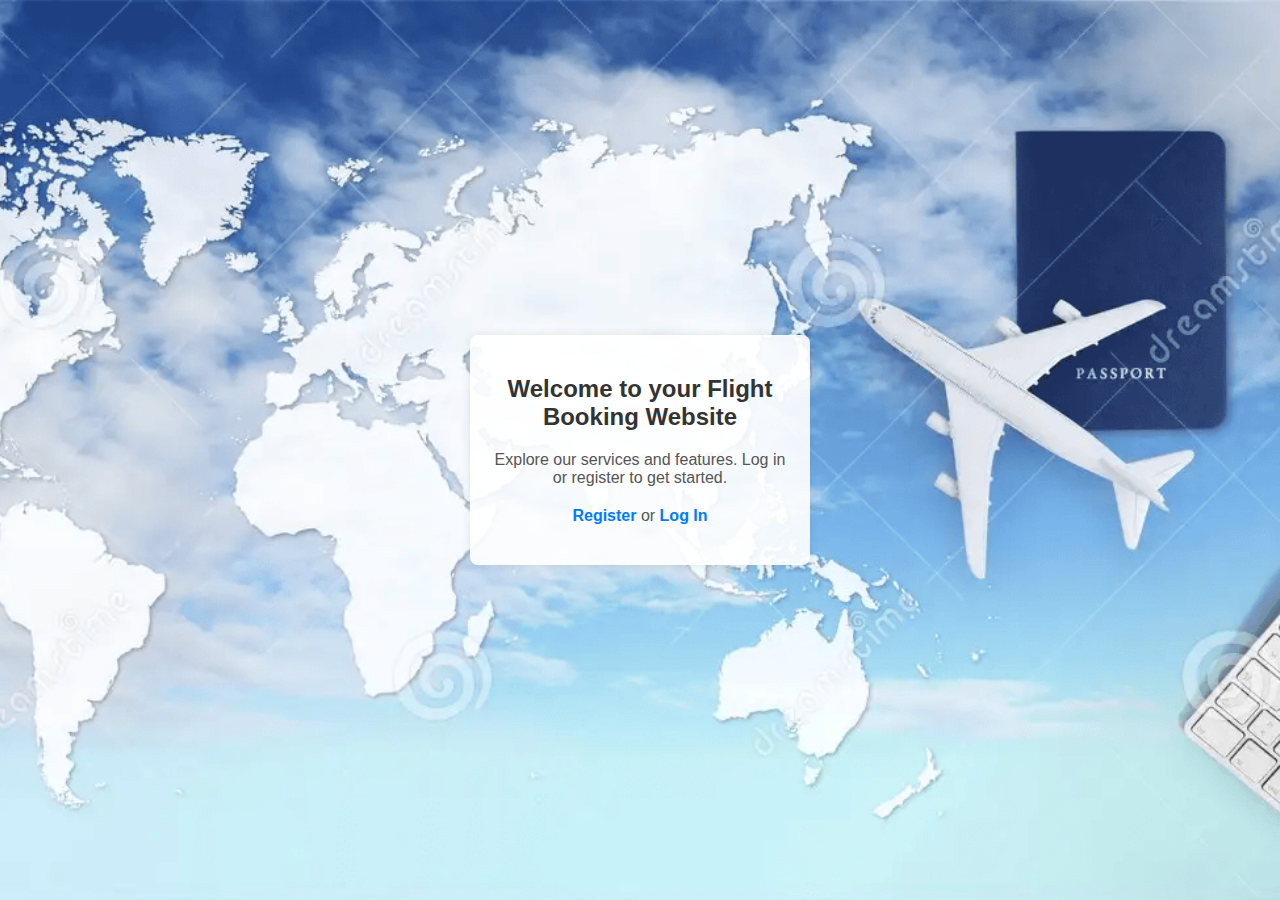
<file: index.html>
<!DOCTYPE html>
<html lang="en">

<head>
    <meta charset="UTF-8">
    <meta name="viewport" content="width=device-width, initial-scale=1.0">
    <link rel="stylesheet" href="css/style.css">
    <style>
        body {
            font-family: 'Arial', sans-serif;
            margin: 0;
            padding: 0;
            display: flex;
            align-items: center;
            justify-content: center;
            height: 100vh;
            background-image: url('images/background.png'); 
            background-size: cover;
            background-position: center;
            background-repeat: no-repeat;
        }

        main {
            text-align: center;
        }

        section {
            background-color: rgba(255, 255, 255, 0.9); 
            border-radius: 8px;
            box-shadow: 0 0 10px rgba(0, 0, 0, 0.1);
            padding: 20px;
            width: 300px;
            margin: 20px;
        }

        h2 {
            color: #333;
        }

        p {
            color: #555;
            margin-bottom: 20px;
        }

        a {
            color: #007bff;
            text-decoration: none;
            font-weight: bold;
        }

        a:hover {
            text-decoration: underline;
        }
    </style>
    <title>Flight Booking Website</title>
</head>

<body>
    <main>
        <section>
            <h2>Welcome to your Flight Booking Website</h2>
            <p>Explore our services and features. Log in or register to get started.</p>
            <p>
                <a href="pages/register_page.html">Register</a> or <a href="pages/login_page.html">Log In</a>
            </p>
        </section>
    </main>
</body>

</html>
</file>
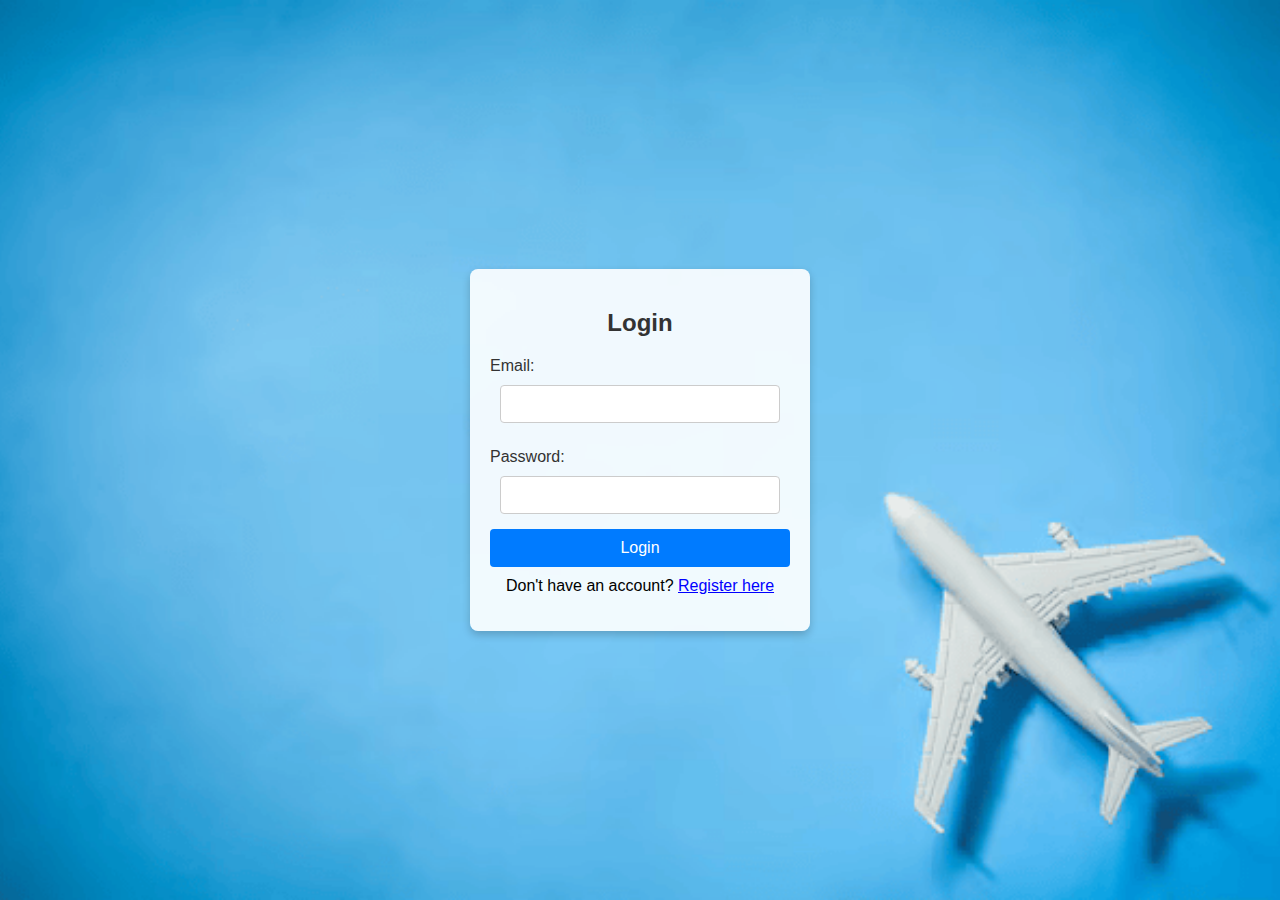
<file: pages/login_page.html>
<!DOCTYPE html>
<html lang="en">
<head>
  <meta charset="UTF-8">
  <meta name="viewport" content="width=device-width, initial-scale=1.0">
  <title>Login Page</title>
  <link rel="stylesheet" type="text/css" href="../css/style.css">
  <style>
    /* style.css */
body {
  margin: 0;
  padding: 0;
  font-family: Arial, sans-serif;
  background-image: url('../images/login.png'); 
  background-size: cover; 
  background-repeat: no-repeat; 
  background-position: center; 
  height: 100vh; 
}

form {
  max-width: 400px;
  margin: auto;
  background: rgba(255, 255, 255, 0.9); 
  padding: 20px;
  border-radius: 8px;
  box-shadow: 0 4px 8px rgba(0, 0, 0, 0.2);
  text-align: center;
}

h2 {
  margin-bottom: 20px;
}

label {
  display: block;
  margin: 10px 0 5px;
  text-align: left;
}

input {
  width: calc(100% - 20px);
  padding: 10px;
  margin-bottom: 15px;
  border: 1px solid #ccc;
  border-radius: 4px;
  font-size: 14px;
}

button {
  width: 100%;
  padding: 10px;
  background-color: #007BFF;
  color: white;
  border: none;
  border-radius: 4px;
  cursor: pointer;
  font-size: 16px;
}

button:hover {
  background-color: #0056b3;
}

a {
  color: #007BFF;
  text-decoration: none;
}

a:hover {
  text-decoration: underline;
}

  </style>
</head>

<body>
  <form method="post" action="../php/login.php" id="loginForm">
    <h2>Login</h2>

    <label for="email">Email:</label>
    <input type="email" id="email" name="email" required>

    <label for="password">Password:</label>
    <input type="password" id="password" name="password" required>

    <button type="submit">Login</button>

    <p style="margin-top:10px;">
      Don't have an account?
      <a href="../pages/register_page.html" style="color: blue; text-decoration: underline;">
        Register here
      </a>
    </p>
  </form>
</body>
</html>
</file>
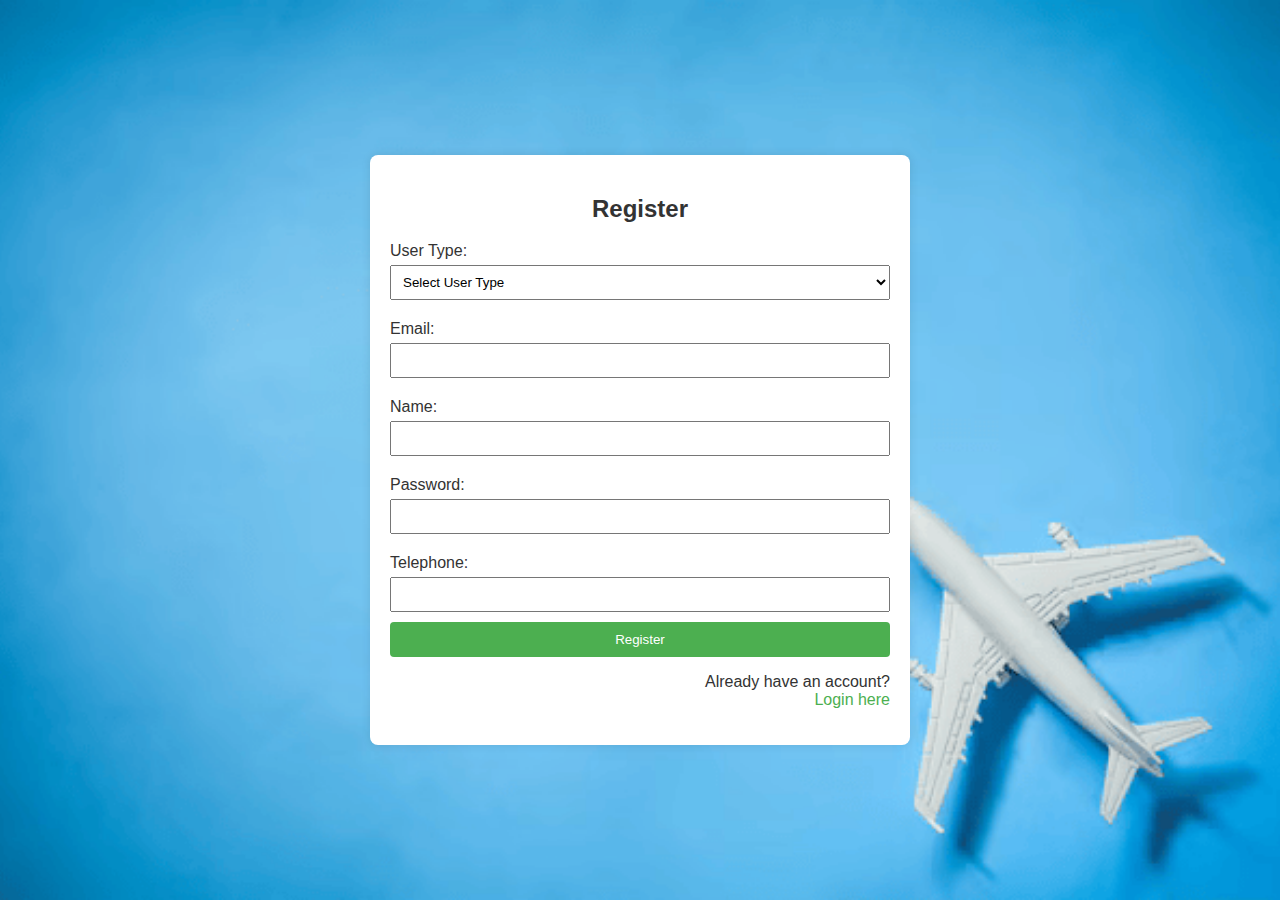
<file: pages/register_page.html>
<!DOCTYPE html>
<html lang="en">

<head>
  <meta charset="UTF-8">
  <meta name="viewport" content="width=device-width, initial-scale=1.0">
  <title>Registration Page</title>
  <link rel="stylesheet" type="text/css" href="../css/style.css">
</head>
<style>
  body {
  margin: 0;
  padding: 0;
  font-family: Arial, sans-serif;
  background-image: url('../images/login.png'); 
  background-size: cover; 
  background-repeat: no-repeat; 
  background-position: center; 
  height: 100vh; 
}
  form {
    background-color: #fff;
    border-radius: 8px;
    box-shadow: 0 0 10px rgba(0, 0, 0, 0.1);
    padding: 20px;
    width: 500px; 
    align-content: center;
    max-height: 80vh; 
    overflow-y: auto; 
}

  textarea {
    width: 100%;
    padding: 8px;
    box-sizing: border-box;
    margin-bottom: 10px;
    resize: vertical; 
  }

</style>


<body>
  <form method="post" action="../php/register.php" id="registrationForm" enctype="multipart/form-data">
    <h2>Register</h2>

    <label for="userType">User Type:</label>
    <select id="userType" name="userType" onchange="toggleUserTypeInfo()" required>
      <option value="" disabled selected>Select User Type</option>
      <option value="company">Company</option>
      <option value="passenger">Passenger</option>
    </select>

    <label for="email">Email:</label>
    <input type="email" id="email" name="email" required>

    <label for="name">Name:</label>
    <input type="text" id="name" name="name" required>

    <label for="password">Password:</label>
    <input type="password" id="password" name="password" >

    <label for="telephone">Telephone:</label>
    <input type="tel" id="telephone" name="telephone" required>

    <!-- Company-specific information -->
    <div class="user-type-info" id="companyInfo" style="display: none;">
      <label for="company_name">Company Name:</label>
      <input type="text" id="company_name" name="company_name">

      <label for="bio">Bio:</label>
      <textarea id="bio" name="bio" rows="3"></textarea>

      <label for="address">Address:</label>
      <input type="text" id="address" name="address">

      <label for="location">Location (optional):</label>
      <input type="text" id="location" name="location">

      <label for="username">Username:</label>
      <input type="text" id="username" name="username" >

 <!-- <label for="accountbalance">account Balance:</label>
      <input type="text" id="account_balance" name="account_balance" > -->

      <label for="logo">Company Logo:</label>
      <input type="file" id="logo" name="logo" accept="image/*">
    </div>

    <!-- Passenger-specific information -->
    <div class="user-type-info" id="passportInfo" style="display: none;">
      <label for="photo">Photo:</label>
      <input type="file" id="photo" name="photo" accept="image/*">

      <label for="passportImage">Passport Image:</label>
      <input type="file" id="passportImage" name="passportImage" accept="image/*">
    </div>

    <button type="submit">Register</button>

    <div class="login-link">
      <p>
        Already have an account? <br>
        <a href="login_page.html">Login here</a>
      </p>
    </div>
  </form>

  <script>
    function toggleUserTypeInfo() {
      var userType = document.getElementById("userType").value;
      var companyInfo = document.getElementById("companyInfo");
      var passportInfo = document.getElementById("passportInfo");

      if (userType === "company") {
        companyInfo.style.display = "block";
        passportInfo.style.display = "none";
      } else {
        companyInfo.style.display = "none";
        passportInfo.style.display = "block";
      }
    }
  </script>


</body>

</html>
</file>
<file: css/style.css>
body {
    font-family: 'Arial', sans-serif;
    background-color: #f5f5f5;
    margin: 0;
    display: flex;
    align-items: center;
    justify-content: center;
    height: 100vh;
    flex-direction: column; /* Added this line */

}

h2 {
    text-align: center;
    color: #333;
}

form {
    background-color: #fff;
    border-radius: 8px;
    box-shadow: 0 0 10px rgba(0, 0, 0, 0.1);
    padding: 20px;
    width: 300px;
    align-content: center;
}

label {
    display: block;
    margin-top: 10px;
    color: #333;
}

input,
select {
    width: 100%;
    padding: 8px;
    margin-top: 5px;
    margin-bottom: 10px;
    box-sizing: border-box;
}


button {
    background-color: #4caf50;
    color: white;
    padding: 10px;
    border: none;
    border-radius: 4px;
    cursor: pointer;
    width: 100%;
}

button:hover {
    background-color: #45a049;
}

.user-type-info {
    display: none;
}

.login-link {
    text-align: end;
    margin-top: 10px;
    color: #333;
}

.login-link a {
    color: #4caf50;
    text-decoration: none;
}

.login-link a:hover {
    text-decoration: underline;
}
</file>
